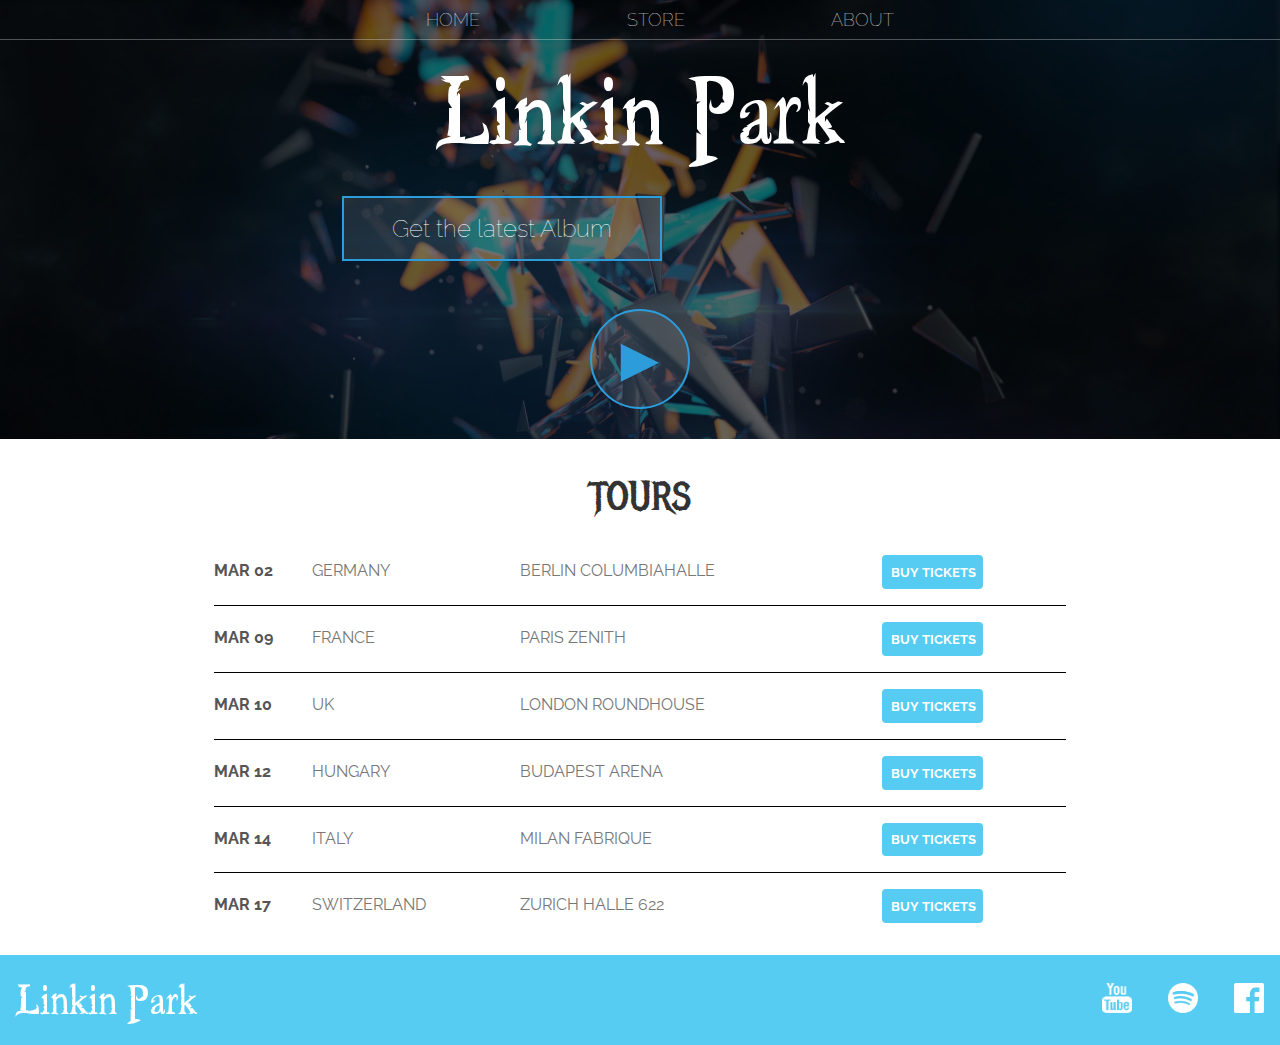
<file: index.html>
<!DOCTYPE html>
<html>
    <head>
        <title>Linkin Park</title>
        <meta name="description" content="This is the description">
        <link rel="stylesheet" href="style.css" />
    </head>
    <body>
        <header class="main-header">
            <nav class="nav main-nav">
                <ul>
                    <li><a href="index.html">HOME</a></li>
                    <li><a href="store.html">STORE</a></li>
                    <li><a href="about.html">ABOUT</a></li>
                </ul>
            </nav>
            <h1 class="band-name band-name-large">Linkin Park</h1>
            <div class="container">
                <button class="btn btn-header" type="button">Get the latest Album</button>
            </div>
            <button class="btn btn-header btn-play" type="button">&#9658;</button>
        </header>
        <section class="content-section container">
            <h2 class="section-header">TOURS</h2>
            <div>
                <div class="tour-row">
                    <span class="tour-item tour-date">MAR 02</span>
                    <span class="tour-item tour-city">GERMANY</span>
                    <span class="tour-item tour-arena">BERLIN COLUMBIAHALLE</span>
                    <button type="button" class="btn tour-item tour-btn btn-primary">BUY TICKETS</button>
                </div>
                <div class="tour-row">
                    <span class="tour-item tour-date">MAR 09</span>
                    <span class="tour-item tour-city">FRANCE</span>
                    <span class="tour-item tour-arena">PARIS ZENITH</span>
                    <button type="button" class="btn tour-item tour-btn btn-primary">BUY TICKETS</button>
                </div>
                <div class="tour-row">
                    <span class="tour-item tour-date">MAR 10</span>
                    <span class="tour-item tour-city">UK</span>
                    <span class="tour-item tour-arena">LONDON ROUNDHOUSE</span>
                    <button type="button" class="btn tour-item tour-btn btn-primary">BUY TICKETS</button>
                </div>
                <div class="tour-row">
                    <span class="tour-item tour-date">MAR 12</span>
                    <span class="tour-item tour-city">HUNGARY</span>
                    <span class="tour-item tour-arena">BUDAPEST ARENA</span>
                    <button type="button" class="btn tour-item tour-btn btn-primary">BUY TICKETS</button>
                </div>
                <div class="tour-row">
                    <span class="tour-item tour-date">MAR 14</span>
                    <span class="tour-item tour-city">ITALY</span>
                    <span class="tour-item tour-arena">MILAN FABRIQUE</span>
                    <button type="button" class="btn tour-item tour-btn btn-primary">BUY TICKETS</button>
                </div>
                <div class="tour-row">
                    <span class="tour-item tour-date">MAR 17</span>
                    <span class="tour-item tour-city">SWITZERLAND</span>
                    <span class="tour-item tour-arena">ZURICH HALLE 622</span>
                    <button type="button" class="btn tour-item tour-btn btn-primary">BUY TICKETS</button>
                </div>
            </div>
        </section>
        <footer class="main-footer">
            <div class="main-footer-container">
                <h3 class="band-name">Linkin Park</h3>
                <ul class="nav footer-nav">
                    <li>
                        <a href="https://youtube.com" target="_blank">
                            <img src="Images/Youtube Vector White.png" alt = "YouTube-logo" width="4%">
                        </a>
                    </li>
                    <li>
                        <a href="https://spotify.com" target="_blank">
                            <img src="Images/Spotify Vector White 2.png" alt = "Spotify-logo" width="4%">
                        </a>
                    </li>
                    <li>
                        <a href="https://facebook.com" target="_blank">
                            <img src="Images/Facebook Vector White 2.png" alt = "Facebook-logo" width="4%">
                        </a>
                    </li>
                </ul>
            </div>
        </footer>
    </body>
</html>
</file>
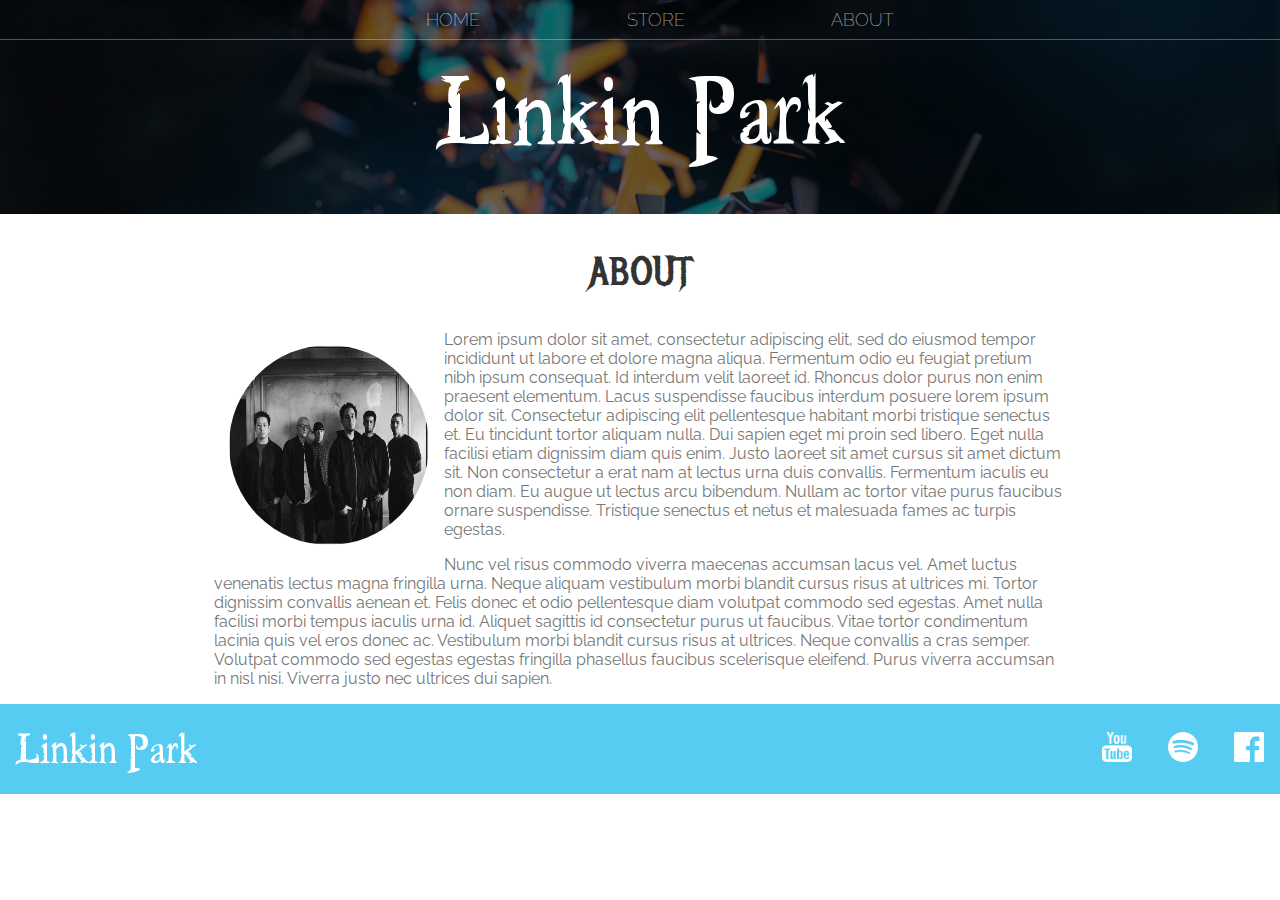
<file: about.html>
<!DOCTYPE html>
<html>
    <head>
        <title>Linkin Park | About</title>
        <meta name="description" content="This is the description">
        <link rel="stylesheet" href="style.css" />
    </head>
    <body>
        <header class="main-header">
            <nav class="nav main-nav">
                <ul>
                    <li><a href="index.html">HOME</a></li>
                    <li><a href="store.html">STORE</a></li>
                    <li><a href="about.html">ABOUT</a></li>
                </ul>
            </nav>
            <h1 class="band-name band-name-large">Linkin Park</h1>
        </header>
        <section class="content-section  container">
            <h2 class="section-header">ABOUT</h2>
            <img class="about-band-image" src = "Images/LP/Linkin Park square.jpg" alt = "Band Members" width="55%" height="60%">
            <p>Lorem ipsum dolor sit amet, consectetur adipiscing 
            elit, sed do eiusmod tempor incididunt ut labore et 
            dolore magna aliqua. Fermentum odio eu feugiat pretium 
            nibh ipsum consequat. Id interdum velit laoreet id. 
            Rhoncus dolor purus non enim praesent elementum. Lacus 
            suspendisse faucibus interdum posuere lorem ipsum dolor 
            sit. Consectetur adipiscing elit pellentesque habitant 
            morbi tristique senectus et. Eu tincidunt tortor aliquam 
            nulla. Dui sapien eget mi proin sed libero. Eget nulla 
            facilisi etiam dignissim diam quis enim. Justo laoreet 
            sit amet cursus sit amet dictum sit. Non consectetur a 
            erat nam at lectus urna duis convallis. Fermentum iaculis 
            eu non diam. Eu augue ut lectus arcu bibendum. Nullam ac 
            tortor vitae purus faucibus ornare suspendisse. Tristique 
            senectus et netus et malesuada fames ac turpis egestas.</p>
            <p>Nunc vel risus commodo viverra maecenas accumsan lacus 
            vel. Amet luctus venenatis lectus magna fringilla urna. 
            Neque aliquam vestibulum morbi blandit cursus risus at 
            ultrices mi. Tortor dignissim convallis aenean et. Felis 
            donec et odio pellentesque diam volutpat commodo sed 
            egestas. Amet nulla facilisi morbi tempus iaculis urna 
            id. Aliquet sagittis id consectetur purus ut faucibus. 
            Vitae tortor condimentum lacinia quis vel eros donec ac. 
            Vestibulum morbi blandit cursus risus at ultrices. Neque 
            convallis a cras semper. Volutpat commodo sed egestas 
            egestas fringilla phasellus faucibus scelerisque eleifend. 
            Purus viverra accumsan in nisl nisi. Viverra justo nec 
            ultrices dui sapien.</p>
        </section>
        <footer class="main-footer">
            <div class="main-footer-container">
                <h3 class="band-name">Linkin Park</h3>
                <ul class="nav footer-nav">
                    <li>
                        <a href="https://youtube.com" target="_blank">
                            <img src="Images/Youtube Vector White.png" alt = "YouTube-logo" width="4%">
                        </a>
                    </li>
                    <li>
                        <a href="https://spotify.com" target="_blank">
                            <img src="Images/Spotify Vector White 2.png" alt = "Spotify-logo" width="4%">
                        </a>
                    </li>
                    <li>
                        <a href="https://facebook.com" target="_blank">
                            <img src="Images/Facebook Vector White 2.png" alt = "Facebook-logo" width="4%">
                        </a>
                    </li>
                </ul>
            </div>
        </footer>
    </body>
</html>
</file>
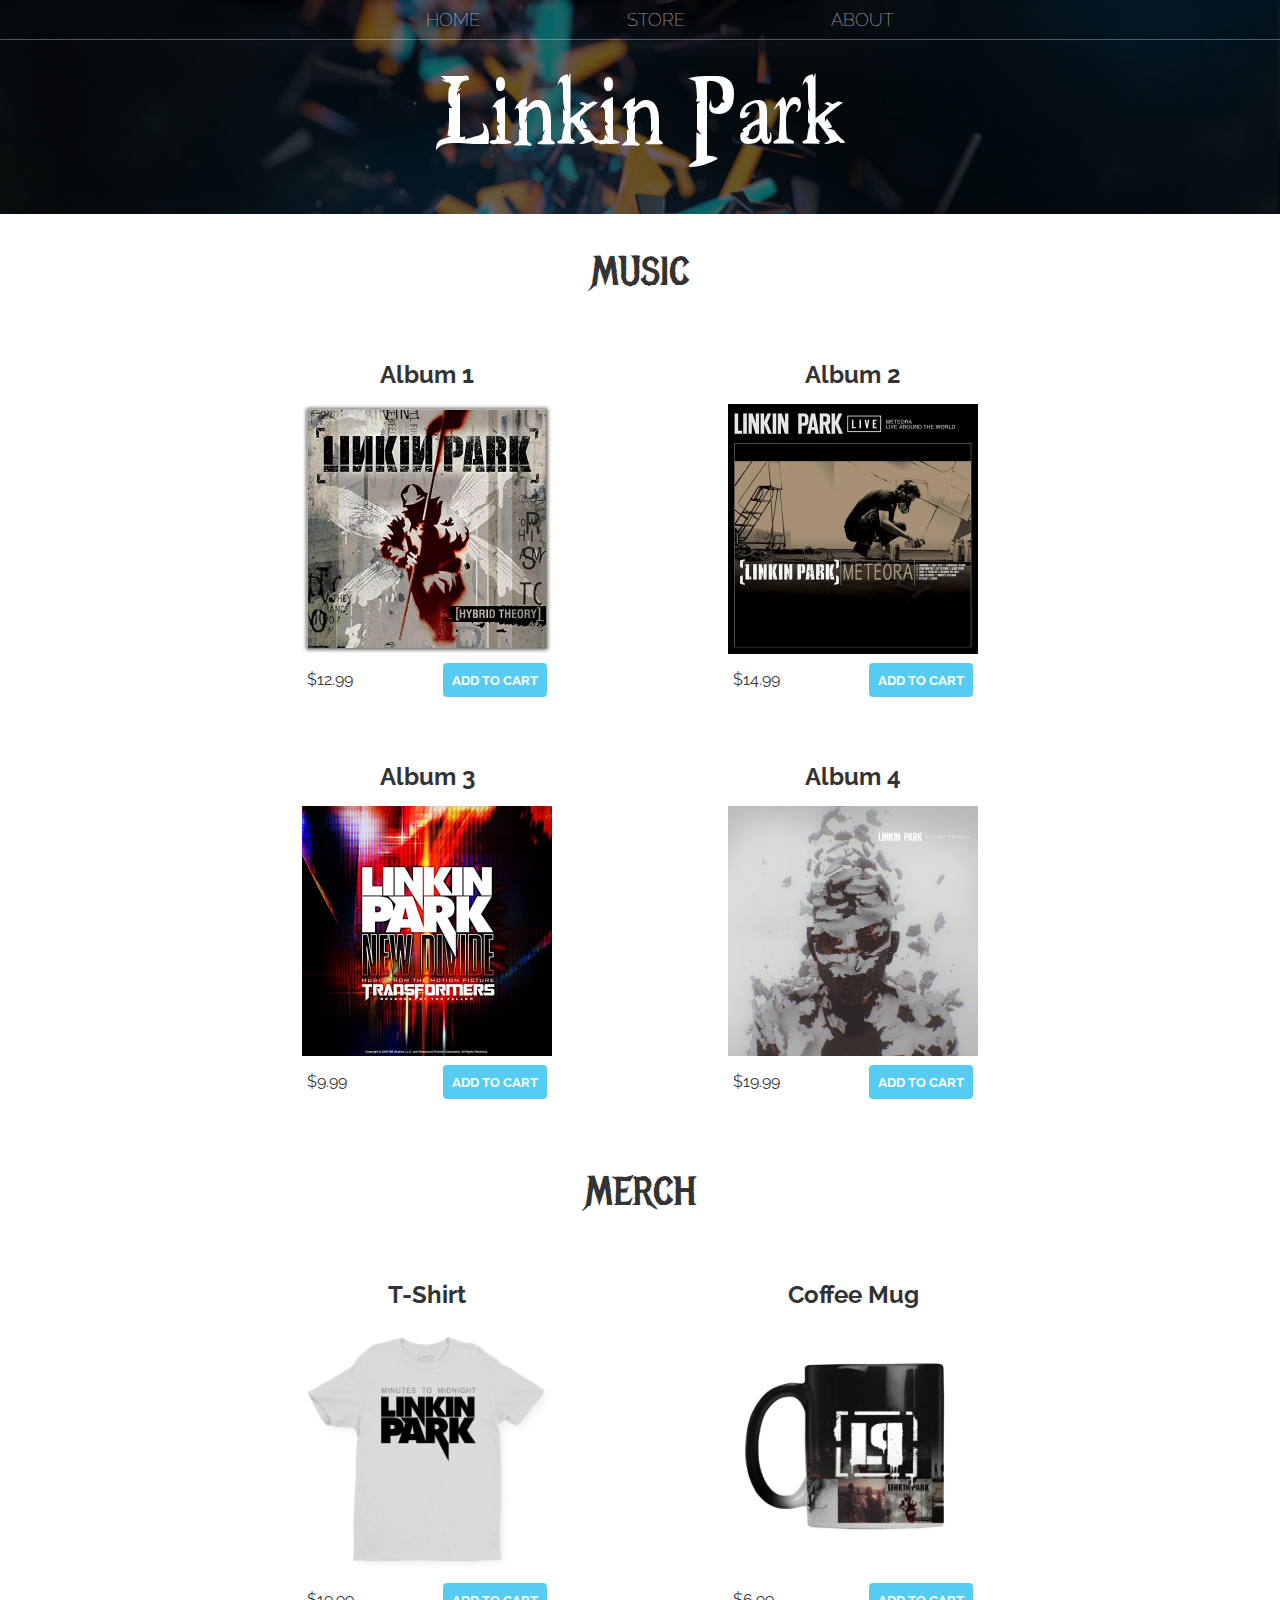
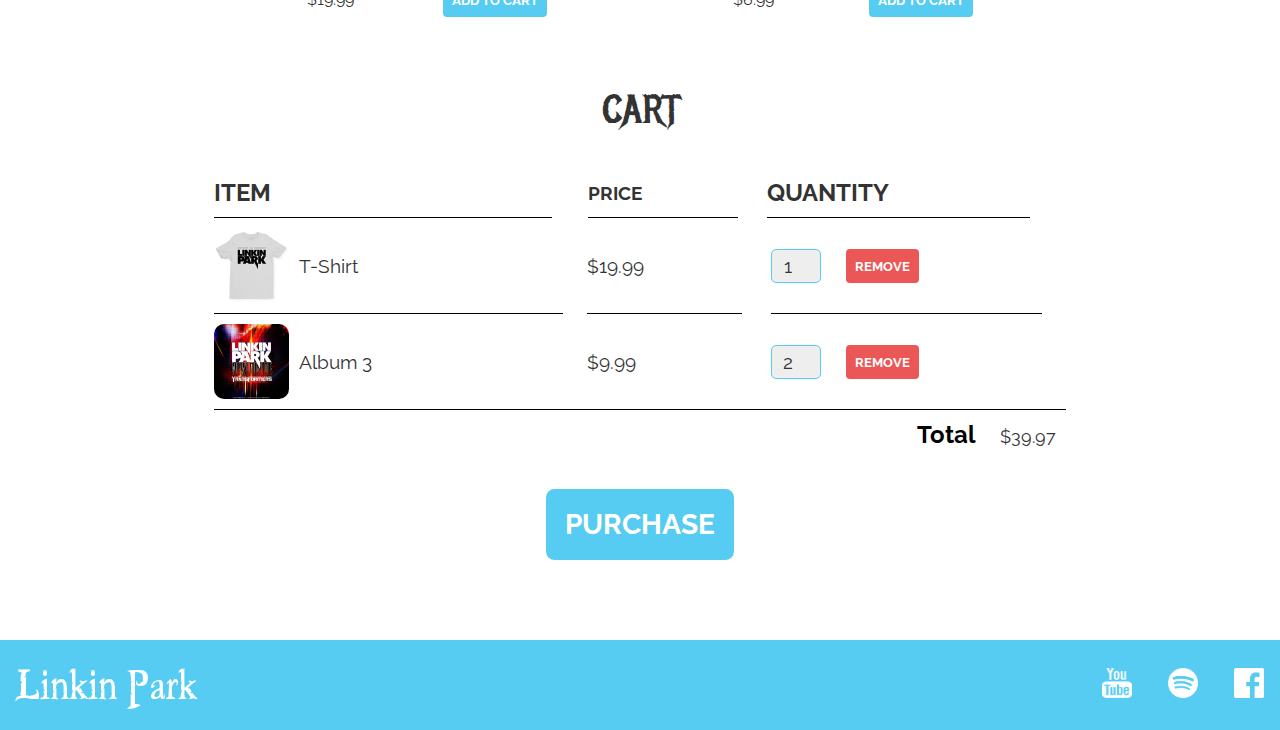
<file: store.html>
<!DOCTYPE html>
<html>
    <head>
        <title>Linkin Park | Store</title>
        <meta name="description" content="This is the description">
        <link rel="stylesheet" href="style.css" />    
    </head>
    <body>
        <header class="main-header">
            <nav class="main-nav nav">
                <ul>
                    <li><a href="index.html">HOME</a></li>
                    <li><a href="store.html">STORE</a></li>
                    <li><a href="about.html">ABOUT</a></li>
                </ul>
            </nav>
            <h1 class="band-name band-name-large">Linkin Park</h1>
        </header>
        <section class="container content-section">
            <h2 class="section-header">MUSIC</h2>
            <div class="shop-items">
                <div class="shop-item">
                    <span class="shop-item-title">Album 1</span>
                    <img class="shop-item-image" src="Images/Hybrid Theory.jpg">
                    <div class="shop-item-details">
                        <span class="shop-item-price">$12.99</span>
                        <button class="btn btn-primary shop-item-button" role="button">ADD TO CART</button>
                    </div>
                </div>
                <div class="shop-item">
                        <span class="shop-item-title">Album 2</span>
                    <img class="shop-item-image" src="Images/Meteora.jpg">
                    <div class="shop-item-details">
                        <span class="shop-item-price">$14.99</span>
                        <button class="btn btn-primary shop-item-button" role="button">ADD TO CART</button>
                    </div>
                </div>
                <div class="shop-item">
                        <span class="shop-item-title">Album 3</span>
                    <img class="shop-item-image" src="Images/Transformers.jpg">
                    <div class="shop-item-details">
                        <span class="shop-item-price">$9.99</span>
                        <button class="btn btn-primary shop-item-button" role="button">ADD TO CART</button>
                    </div>
                </div>
                <div class="shop-item">
                        <span class="shop-item-title">Album 4</span>
                    <img class="shop-item-image" src="Images/Living Things.png">
                    <div class="shop-item-details">
                        <span class="shop-item-price">$19.99</span>
                        <button class="btn btn-primary shop-item-button" role="button">ADD TO CART</button>
                    </div>
                </div>
            </div>
        </section>

        <section class="container content-section">
            <h2 class="section-header">MERCH</h2>
            <div class="shop-items">
                <div class="shop-item">
                    <span class="shop-item-title">T-Shirt</span>
                    <img class="shop-item-image" src="Images/T-Shirt.jpg">
                    <div class="shop-item-details">
                        <span class="shop-item-price">$19.99</span>
                        <button class="btn btn-primary shop-item-button" role="button">ADD TO CART</button>
                    </div>
                </div>
                <div class="shop-item">
                    <span class="shop-item-title">Coffee Mug</span>
                    <img class="shop-item-image" src="Images/Coffee Mug.jpg">
                    <div class="shop-item-details">
                        <span class="shop-item-price">$6.99</span>
                        <button class="btn btn-primary shop-item-button" role="button">ADD TO CART</button>
                    </div>
                </div>
            </div>
        </section>

        <section class="container content-section">
            <h2 class="section-header">CART</h2>
            <div class="cart-row">
                <span class="cart-item cart-header cart-column">ITEM</span>
                <span class="cart-price cart-header cart-column">PRICE</span>
                <span class="cart-quantity cart-header cart-column">QUANTITY</span>
            </div>
            <div class="cart-items">
                <div class="cart-row">
                    <div class="cart-item cart-column">
                        <img class="cart-item-image" src="Images/T-Shirt.jpg" width=100>
                        <span class="cart-item-title">T-Shirt</span>
                    </div>
                    <span class="cart-column cart-price">$19.99</span>
                    <div class="cart-column cart-quantity">
                        <input class="cart-quantity-input" type="number" value="1">
                        <button class="btn btn-danger" role="button">REMOVE</button>
                    </div>
                </div>
                <div class="cart-row">
                    <div class="cart-item cart-column">
                        <img class="cart-item-image" src="Images/Transformers.jpg" width=90>
                        <span class="cart-item-title">Album 3</span>
                    </div>
                    <span class="cart-column cart-price">$9.99</span>
                    <div class="cart-column cart-quantity">
                        <input class="cart-quantity-input" type="number" value="2">
                        <button class="btn btn-danger" role="button">REMOVE</button>
                    </div>
                </div>
            </div>
            <div class="cart-total">
                <strong class="cart-total-title">Total</strong>
                <span class="cart-total-price">$39.97</span>
            </div>
            <button class="btn btn-primary btn-purchase" role="button">PURCHASE</button>
        </section>
        <footer class="main-footer">
            <div class="main-footer-container">
                <h3 class="band-name">Linkin Park</h3>
                <ul class="nav footer-nav">
                    <li>
                        <a href="https://youtube.com" target="_blank">
                            <img src="Images/Youtube Vector White.png" alt = "YouTube-logo" width="4%">
                        </a>
                    </li>
                    <li>
                        <a href="https://spotify.com" target="_blank">
                            <img src="Images/Spotify Vector White 2.png" alt = "Spotify-logo" width="4%">
                        </a>
                    </li>
                    <li>
                        <a href="https://facebook.com" target="_blank">
                            <img src="Images/Facebook Vector White 2.png" alt = "Facebook-logo" width="4%">
                        </a>
                    </li>
                </ul>
            </div>
        </footer>
    </body>
</html>
</file>
<file: style.css>
@import url('https://fonts.googleapis.com/css?family=Raleway:300,400');
@import url('https://fonts.googleapis.com/css?family=Metal+Mania');

@font-face {
    font-family: "Booter - Zero Zero";
    src: url("Fonts/Booter - Zero Zero.woff") format("woff"),
         url("Fonts/Booter - Zero Zero.woff2") format("woff2");
    font-weight: normal;
    font-style: normal;
}

* {
    box-sizing: border-box;
    font-family: Raleway;
    color: #777;
}

html, body {
    margin: 0px;
    padding: 0px;
}

.nav ul {
    margin: 0px;
}

.nav li {
    display: inline-block;
}

.nav a {
    display: inline-block;
    padding: .5em;
    color: white;
    text-decoration: none;
}

.main-nav {
    text-align: center;
    font-size: 1.1em;
    font-weight: lighter;
    border-bottom: 1px solid rgba(255, 255, 255, 0.3);
}

.main-nav li {
    padding: 0 5%;
}

.nav a:hover {
    background-color: rgba(255, 255, 255, 0.3);
}

.main-header {
    background-color: rgba(0, 0, 0, 0.6);
    background-image: url("Images/Background 3.jpg");
    background-blend-mode: multiply;
    background-size: cover;
    padding-bottom: 30px;
}

.band-name {
    text-align: center;
    margin: 0;
    font-size: 4em;
    font-family: "Booter - Zero Zero";
    font-weight: normal;
    color: white;
}

.band-name-large {
    font-size: 9em;
}

.content-section {
    margin: 1em;
}

.container {
    max-width: 900px;
    margin: 0 auto;
    padding: 0 1.5em;
}

.section-header {
    font-family: "Metal Mania";
    font-weight: normal;
    color: #333;
    text-align: center;
    font-size: 2.5em;
}

.about-band-image {
    float: left;
    height: 200px;
    width: 200px;
    margin: 15px;
    border-radius: 50%;
}

.main-footer {
    background-color: #56CCF2;
    color: white;
    padding: .25em 0;
}

.main-footer-container {
    display: flex;
    align-items: center;
}

.main-footer-container h3 {
    padding: 0 .25em;
}

.main-footer-container ul {
    flex-grow: 1;
    text-align: end
}

.footer-nav li {
    padding: 0 .5em;
}

.footer-nav img {
    width: 30px;
    height: 30px;
}

.btn {
    text-align: center;
    vertical-align: middle;
    padding: .67em;
    cursor: pointer;
}

.btn-header {
    margin: .5em 15% 2em 15%;
    color: white;
    border: 2px solid #2D9CDB;
    background-color: rgba(255, 255, 255, .1);
    border-radius: 0;
    font-size: 1.5em;
    font-weight: lighter;
    padding-left: 2em;
    padding-right: 2em;
}

.btn-header:hover {
    background-color: rgba(255, 255, 255, .3);
}

.btn-play {
    display: block;
    margin: 0 auto;
    color: #2D9CDB;
    font-size: 4em;
    border-radius: 50%;
    padding: 0;
    width: 100px;
    height: 100px;
}

.tour-row {
    border-bottom: 1px solid black;
    padding-bottom: 1em;
    margin-bottom: 1em;
}

.tour-row:last-child {
    border-bottom: none;
}

.tour-item {
    display: inline-block;
    padding-right: .5em;
}

.tour-date {
    color: #555;
    font-weight: bold;
    width: 11%;
}

.tour-city {
    width: 24%;
}

.tour-arena {
    width: 42%;
}

.tour-btn {
    max-width: 19%;
}

.btn-primary {
    color: white;
    background-color: #56CCF2;
    border: none;
    border-radius: .3em;
    font-weight: bold;
}

.btn-primary:hover {
    background-color: #2D9CDB;
}

.shop-item {
    margin: 30px;
}

.shop-item-title {
    display: block;
    width: 100%;
    text-align: center;
    font-weight: bold;
    font-size: 1.5em;
    color: #333;
    margin-bottom: 15px;
}

.shop-item-image {
    height: 250px;
}

.shop-item-details {
    display: flex;
    align-items: center;
    padding: 5px;
}

.shop-item-price {
    flex-grow: 1;
    color: #333;
}

.shop-items {
    display: flex;
    flex-wrap: wrap;
    justify-content: space-around;
}

.cart-header {
    font-weight: bold;
    font-size: 1.5em;
    color: #333;
}

.cart-column {
    display: flex;
    align-items: center;
    border-bottom: 1px solid black;
    margin-right: 1.5em;
    padding-bottom: 10px;
    margin-top: 10px;
}

.cart-row {
    display: flex;
}

.cart-item {
    width: 45%;
}

.cart-price {
    width: 20%;
    font-size: 1.2em;
    color: #333;
}

.cart-quantity {
    width: 35%;
}

.cart-item-title {
    color: #333;
    margin-left: .5em;
    font-size: 1.2em;
}

.cart-item-image {
    width: 75px;
    height: auto;
    border-radius: 10px;
}

.btn-danger {
    color: white;
    background-color: #EB5757;
    border: none;
    border-radius: .3em;
    font-weight: bold;
}

.btn-danger:hover {
    background-color: #CC4C4C;
}

.cart-quantity-input {
    height: 34px;
    width: 50px;
    border-radius: 5px;
    border: 1px solid #56CCF2;
    background-color: #eee;
    color: #333;
    padding: 0;
    text-align: center;
    font-size: 1.2em;
    margin-right: 25px;
}

.cart-row:last-child {
    border-bottom: 1px solid black;
}

.cart-row:last-child .cart-column {
    border: none;
}

.cart-total {
    text-align: end;
    margin-top: 10px;
    margin-right: 10px;
}

.cart-total-title {
    font-weight: bold;
    font-size: 1.5em;
    color: black;
    margin-right: 20px;
}

.cart-total-price {
    color: #333;
    font-size: 1.1em;
}

.btn-purchase {
    display: block;
    margin: 40px auto 80px auto;
    font-size: 1.75em;
}
</file>
